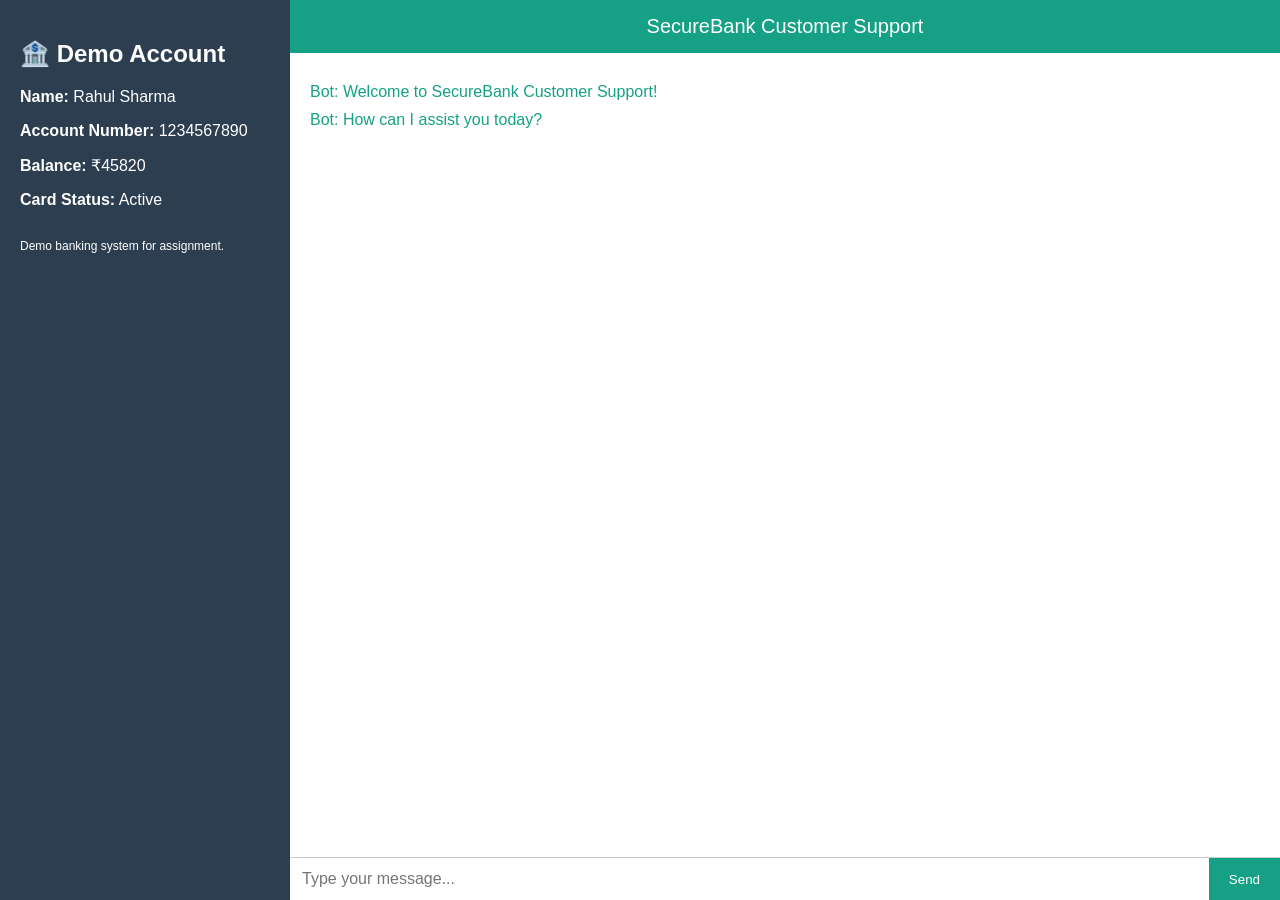
<file: LP-II/Assignment5/Assignment5.html>
<!doctype html>
<html>

<head>
  <title>SecureBank Chatbot</title>

  <style>
    body {
      font-family: Arial;
      background: #f4f6f9;
      margin: 0;
      display: flex;
      height: 100vh;
    }

    .sidebar {
      width: 250px;
      background: #2c3e50;
      color: white;
      padding: 20px;
    }

    .main {
      flex: 1;
      display: flex;
      flex-direction: column;
    }

    .header {
      background: #16a085;
      color: white;
      padding: 15px;
      font-size: 20px;
      text-align: center;
    }

    .chat-box {
      flex: 1;
      padding: 20px;
      overflow-y: auto;
      background: white;
    }

    .message {
      margin: 10px 0;
    }

    .user {
      text-align: right;
      color: #2c3e50;
    }

    .bot {
      text-align: left;
      color: #16a085;
    }

    .input-area {
      display: flex;
      border-top: 1px solid #ccc;
      background: white;
    }

    input {
      flex: 1;
      padding: 12px;
      border: none;
      font-size: 16px;
    }

    button {
      padding: 12px 20px;
      background: #16a085;
      border: none;
      color: white;
      cursor: pointer;
    }

    button:hover {
      background: #13856d;
    }

    .account-input {
      padding: 10px;
      border-top: 1px solid #ccc;
      background: #ecf0f1;
      display: none;
    }
  </style>
</head>

<body>
  <div class="sidebar">
    <h2>🏦 Demo Account</h2>

    <p><b>Name:</b> Rahul Sharma</p>
    <p><b>Account Number:</b> 1234567890</p>
    <p><b>Balance:</b> ₹45820</p>
    <p><b>Card Status:</b> <span id="cardStatus">Active</span></p>

    <p style="margin-top: 30px; font-size: 12px">
      Demo banking system for assignment.
    </p>
  </div>

  <div class="main">
    <div class="header">SecureBank Customer Support</div>

    <div id="chatBox" class="chat-box">
      <div class="bot message">
        Bot: Welcome to SecureBank Customer Support!
      </div>

      <div class="bot message">Bot: How can I assist you today?</div>
    </div>

    <!-- Account number input -->
    <div id="accountSection" class="account-input">
      Enter Account Number:
      <input id="accountInput" />
      <button onclick="checkBalance()">Submit</button>
    </div>

    <div class="input-area">
      <input id="userInput" placeholder="Type your message..." />
      <button id="userBtn" onclick="sendMessage()">Send</button>
    </div>
  </div>

  <script>
    const account = {
      name: "Rahul Sharma",
      accountNumber: "1234567890",
      balance: 45820,
      cardStatus: "Active",
    };

    const greetingKeywords = ["h", "hi", "hello", "hey"];
    const balanceKeywords = ["balance", "check balance"];
    const loanKeywords = ["loan", "borrow", "interest"];
    const hoursKeywords = ["hours", "open", "time", "working"];

    let waitingForAccount = false;

    function containsKeyword(input, keywords) {
      for (let word of keywords) {
        if (input.includes(word)) {
          return true;
        }
      }
      return false;
    }

    function getBotResponse(input) {
      if (containsKeyword(input, greetingKeywords)) {
        return "Hello " + account.name + "! How can I assist you today?";
      } else if (containsKeyword(input, balanceKeywords)) {
        waitingForAccount = true;
        document.getElementById("accountSection").style.display = "block";

        return "Please enter your account number below.";
      } else if (containsKeyword(input, loanKeywords)) {
        return `<br>Available Loans:
<br>Personal Loan – 10% interest
<br>Home Loan – 7.5% interest
<br>Car Loan – 8.2% interest`;
      } else if (
        input.includes("lost") ||
        input.includes("stolen") ||
        input.includes("block")
      ) {
        account.cardStatus = "Blocked";
        document.getElementById("cardStatus").innerText = "Blocked";

        return "Your card has been BLOCKED for security.";
      } else if (input.includes("card")) {
        return "Your card status is: " + account.cardStatus;
      } else if (containsKeyword(input, hoursKeywords)) {
        return "Our branches are open Monday to Friday from 9 AM to 5 PM.";
      } else if (input === "exit") {
        return "Thank you for banking with us. Goodbye!";
      } else {
        return "I'm sorry, I didn't understand that. Please rephrase.";
      }
    }

    function sendMessage() {
      document.getElementById("accountSection").style.display = "none";
      waitingForAccount = false;

      const input = document.getElementById("userInput");
      const message = input.value.toLowerCase().trim();
      if (message === "") return;
      const chatBox = document.getElementById("chatBox");
      chatBox.innerHTML += `<div class="message user">You: ${message}</div>`;
      const response = getBotResponse(message);
      chatBox.innerHTML += `<div class="message bot">Bot: ${response}</div>`;
      chatBox.scrollTop = chatBox.scrollHeight;
      input.value = "";
    }

    function checkBalance() {
      const acc = document.getElementById("accountInput").value;
      const chatBox = document.getElementById("chatBox");
      if (acc === account.accountNumber) {
        chatBox.innerHTML += `<div class="message bot">Bot: Your account balance is ₹${account.balance}</div>`;
      } else {
        chatBox.innerHTML += `<div class="message bot">Bot: Invalid account number.</div>`;
      }
      document.getElementById("accountSection").style.display = "none";

      chatBox.scrollTop = chatBox.scrollHeight;
    }

    document
      .getElementById("userInput")
      .addEventListener("keypress", function (event) {
        if (event.key === "Enter") {
          event.preventDefault();
          sendMessage();
        }
      });
    document
      .getElementById("accountInput")
      .addEventListener("keypress", function (event) {
        if (event.key === "Enter") {
          event.preventDefault();
          checkBalance();
        }
      });
  </script>
</body>

</html>
</file>
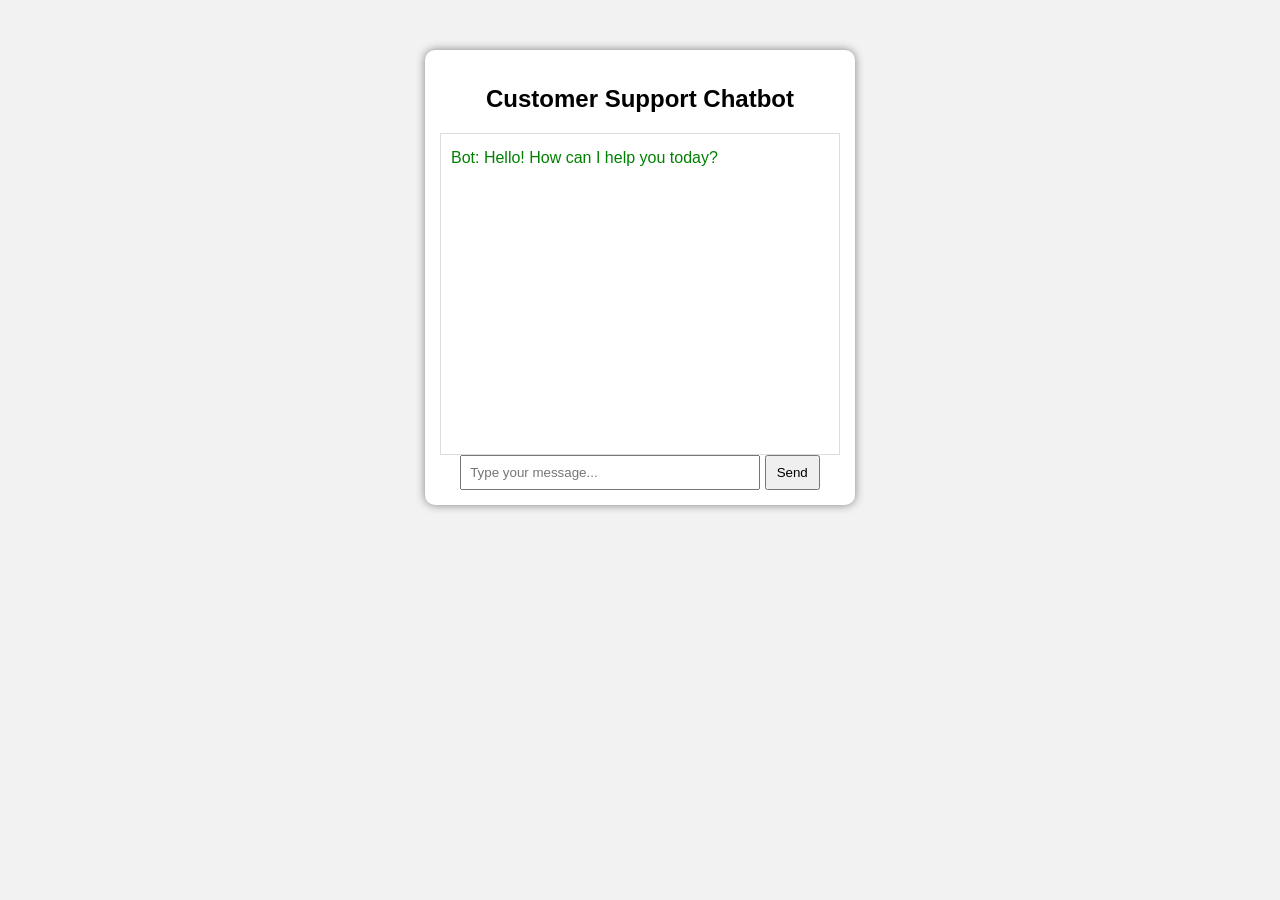
<file: LP-II/Assignment5/chatbot.html>
<!DOCTYPE html>
<html>
<head>
    <title>Customer Support Chatbot</title>
    <style>
        body {
            font-family: Arial;
            background-color: #f2f2f2;
            text-align: center;
        }

        .chat-container {
            width: 400px;
            margin: 50px auto;
            background: white;
            border-radius: 10px;
            box-shadow: 0px 0px 10px gray;
            padding: 15px;
        }

        .chat-box {
            height: 300px;
            overflow-y: auto;
            border: 1px solid #ddd;
            padding: 10px;
            text-align: left;
        }

        .user {
            color: blue;
            margin: 5px 0;
        }

        .bot {
            color: green;
            margin: 5px 0;
        }

        input {
            width: 70%;
            padding: 8px;
        }

        button {
            padding: 8px 10px;
            cursor: pointer;
        }
    </style>
</head>
<body>

<div class="chat-container">
    <h2>Customer Support Chatbot</h2>
    <div class="chat-box" id="chatBox">
        <div class="bot">Bot: Hello! How can I help you today?</div>
    </div>

    <input type="text" id="userInput" placeholder="Type your message...">
    <button onclick="sendMessage()">Send</button>
</div>

<script>
function sendMessage() {
    let input = document.getElementById("userInput").value;
    let chatBox = document.getElementById("chatBox");

    if (input.trim() === "") {
        alert("Please enter a message!");
        return;
    }

    chatBox.innerHTML += "<div class='user'>You: " + input + "</div>";

    let response = getBotResponse(input.toLowerCase());

    chatBox.innerHTML += "<div class='bot'>Bot: " + response + "</div>";

    document.getElementById("userInput").value = "";
    chatBox.scrollTop = chatBox.scrollHeight;
}

function getBotResponse(input) {

    if (input.includes("hello") || input.includes("hi")) {
        return "Hello! Welcome to our store 😊";
    }
    else if (input.includes("hours")) {
        return "Our business hours are 9 AM to 6 PM, Monday to Saturday.";
    }
    else if (input.includes("contact")) {
        return "You can contact us at support@email.com or call 9876543210.";
    }
    else if (input.includes("order")) {
        return "Please provide your Order ID to check the status.";
    }
    else if (input.includes("price")) {
        return "Please mention the product name to know the price.";
    }
    else {
        return "Sorry, I didn't understand that. Please contact customer support.";
    }
}
</script>

</body>
</html>
</file>
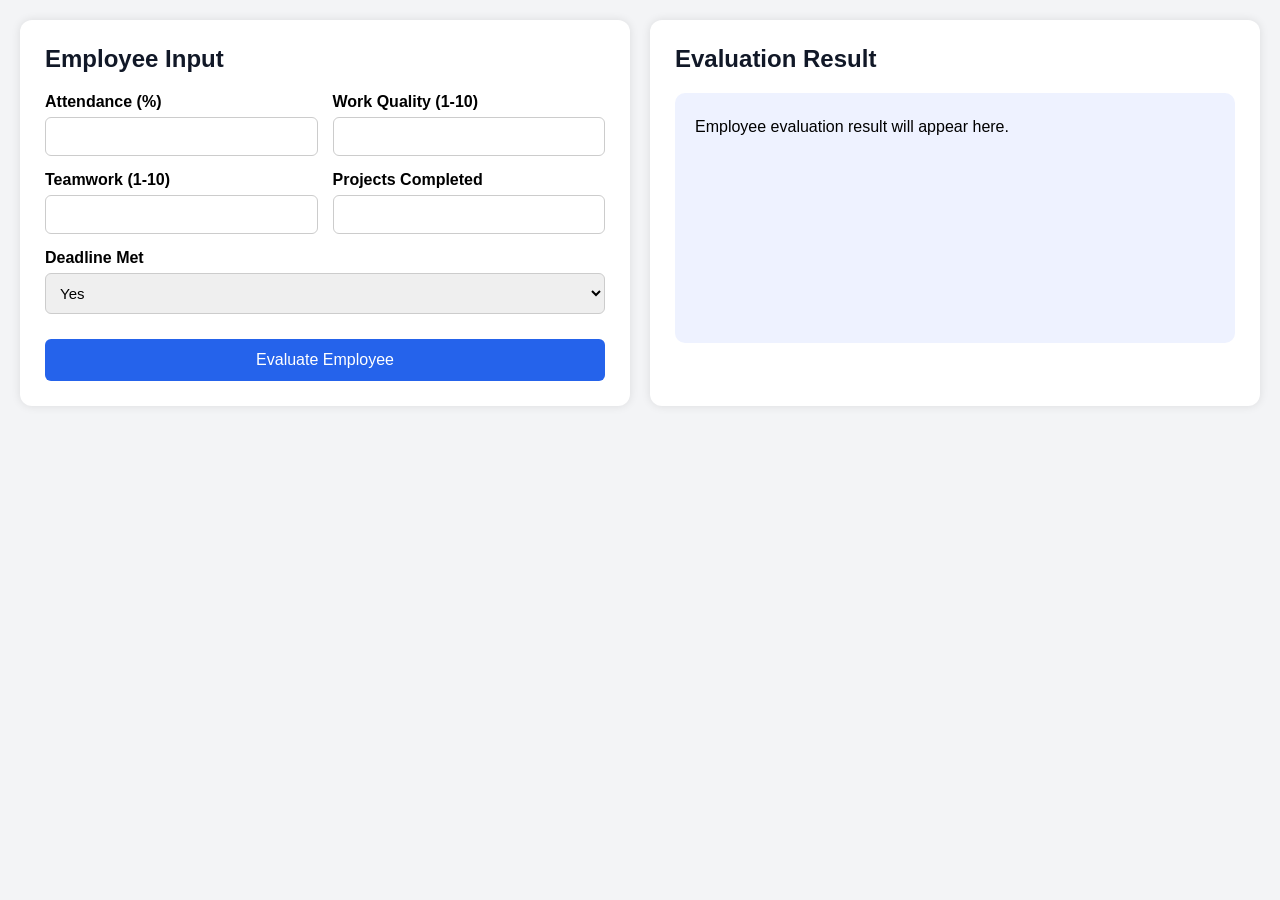
<file: LP-II/Assignment6/Assignment6.html>
<!DOCTYPE html>
<html lang="en">
<head>
<meta charset="UTF-8">
<meta name="viewport" content="width=device-width, initial-scale=1.0">

<title>Employee Performance Evaluation</title>

<style>

*{
    margin:0;
    padding:0;
    box-sizing:border-box;
    font-family:Arial, sans-serif;
}

body{
    background:#f3f4f6;
    padding:20px;
}

/* MAIN CONTAINER */

.container{
    display:grid;
    grid-template-columns:1fr 1fr;
    gap:20px;
}

/* CARDS */

.card{
    background:white;
    padding:25px;
    border-radius:12px;
    box-shadow:0 0 10px rgba(0,0,0,0.1);
}

h2{
    margin-bottom:20px;
    color:#111827;
}

/* INPUT GRID */

.input-grid{
    display:grid;
    grid-template-columns:1fr 1fr;
    gap:15px;
}

.input-box{
    display:flex;
    flex-direction:column;
}

.input-box.full{
    grid-column:1 / 3;
}

label{
    margin-bottom:6px;
    font-weight:bold;
}

input,
select{
    padding:10px;
    border:1px solid #ccc;
    border-radius:6px;
    font-size:15px;
}

/* BUTTON */

button{
    width:100%;
    padding:12px;
    border:none;
    border-radius:6px;
    background:#2563eb;
    color:white;
    font-size:16px;
    cursor:pointer;
    margin-top:10px;
}

button:hover{
    background:#1d4ed8;
}

/* RESULT */

.result-box{
    background:#eef2ff;
    padding:20px;
    border-radius:10px;
    line-height:1.8;
    min-height:250px;
}

/* RESPONSIVE */

@media(max-width:900px){

    .container{
        grid-template-columns:1fr;
    }

}

@media(max-width:600px){

    .input-grid{
        grid-template-columns:1fr;
    }

    .input-box.full{
        grid-column:auto;
    }

}

</style>
</head>

<body>

<div class="container">

    <!-- INPUT SECTION -->

    <div class="card">

        <h2>Employee Input</h2>

        <div class="input-grid">

            <div class="input-box">
                <label>Attendance (%)</label>
                <input type="number" id="attendance">
            </div>

            <div class="input-box">
                <label>Work Quality (1-10)</label>
                <input type="number" id="quality">
            </div>

            <div class="input-box">
                <label>Teamwork (1-10)</label>
                <input type="number" id="teamwork">
            </div>

            <div class="input-box">
                <label>Projects Completed</label>
                <input type="number" id="projects">
            </div>

            <div class="input-box full">
                <label>Deadline Met</label>

                <select id="deadline">
                    <option value="true">Yes</option>
                    <option value="false">No</option>
                </select>
            </div>

            <div class="input-box full">
                <button onclick="evaluateEmployee()">
                    Evaluate Employee
                </button>
            </div>

        </div>

    </div>


    <!-- RESULT SECTION -->

    <div class="card">

        <h2>Evaluation Result</h2>

        <div class="result-box" id="result">

            <p>Employee evaluation result will appear here.</p>

        </div>

    </div>

</div>

<script>

function evaluateEmployee(){

    let attendance =
    parseInt(document.getElementById("attendance").value);

    let quality =
    parseInt(document.getElementById("quality").value);

    let teamwork =
    parseInt(document.getElementById("teamwork").value);

    let projects =
    parseInt(document.getElementById("projects").value);

    let deadline =
    document.getElementById("deadline").value === "true";

    let rating = "";
    let reason = "";
    let suggestion = "";


    if(attendance > 90 && quality > 8 && teamwork > 8 && deadline && projects >= 5){

        rating = "Outstanding Performer";
        reason = "Excellent attendance, quality work, teamwork and deadlines.";
        suggestion = "Ready for promotion and leadership roles.";

    }

    else if(attendance > 90 && quality > 8 && teamwork > 8 && deadline){

        rating = "Excellent";
        reason = "Strong performance in all key areas.";
        suggestion = "Maintain consistency and initiative.";

    }

    else if(attendance > 80 && quality > 7 && deadline){

        rating = "Very Good";
        reason = "Good attendance and work quality.";
        suggestion = "Improve teamwork and leadership.";

    }

    else if(quality > 8 && teamwork < 5){

        rating = "Technically Strong";
        reason = "Excellent technical skills but weak teamwork.";
        suggestion = "Improve communication skills.";

    }

    else if(projects >= 3 && quality > 6){

        rating = "Good";
        reason = "Good project contribution.";
        suggestion = "Increase consistency.";

    }

    else if(teamwork > 8 && quality < 5){

        rating = "Good Team Player";
        reason = "Strong teamwork but low technical performance.";
        suggestion = "Improve work skills.";

    }

    else if(attendance > 85 && !deadline){

        rating = "Irregular Performer";
        reason = "Misses deadlines despite good attendance.";
        suggestion = "Improve time management.";

    }

    else if(attendance > 65 && quality > 5){

        rating = "Average";
        reason = "Moderate overall performance.";
        suggestion = "Improve productivity.";

    }

    else if(projects < 2 && quality < 5){

        rating = "Underperformer";
        reason = "Low project contribution and quality.";
        suggestion = "Increase involvement.";

    }

    else if(attendance < 60 && !deadline){

        rating = "Poor";
        reason = "Low attendance and missed deadlines.";
        suggestion = "Improve discipline.";

    }

    else{

        rating = "Needs Improvement";
        reason = "Performance below expectations.";
        suggestion = "Work on all performance areas.";

    }


    document.getElementById("result").innerHTML = `

        <p><b>Attendance:</b> ${attendance}%</p>

        <p><b>Quality:</b> ${quality}</p>

        <p><b>Teamwork:</b> ${teamwork}</p>

        <p><b>Projects:</b> ${projects}</p>

        <p><b>Deadline Met:</b> ${deadline ? "Yes" : "No"}</p>

        <hr style="margin:15px 0;">

        <p><b>Rating:</b> ${rating}</p>

        <p><b>Reason:</b> ${reason}</p>

        <p><b>Suggestion:</b> ${suggestion}</p>

    `;
}

</script>

</body>
</html>
</file>
